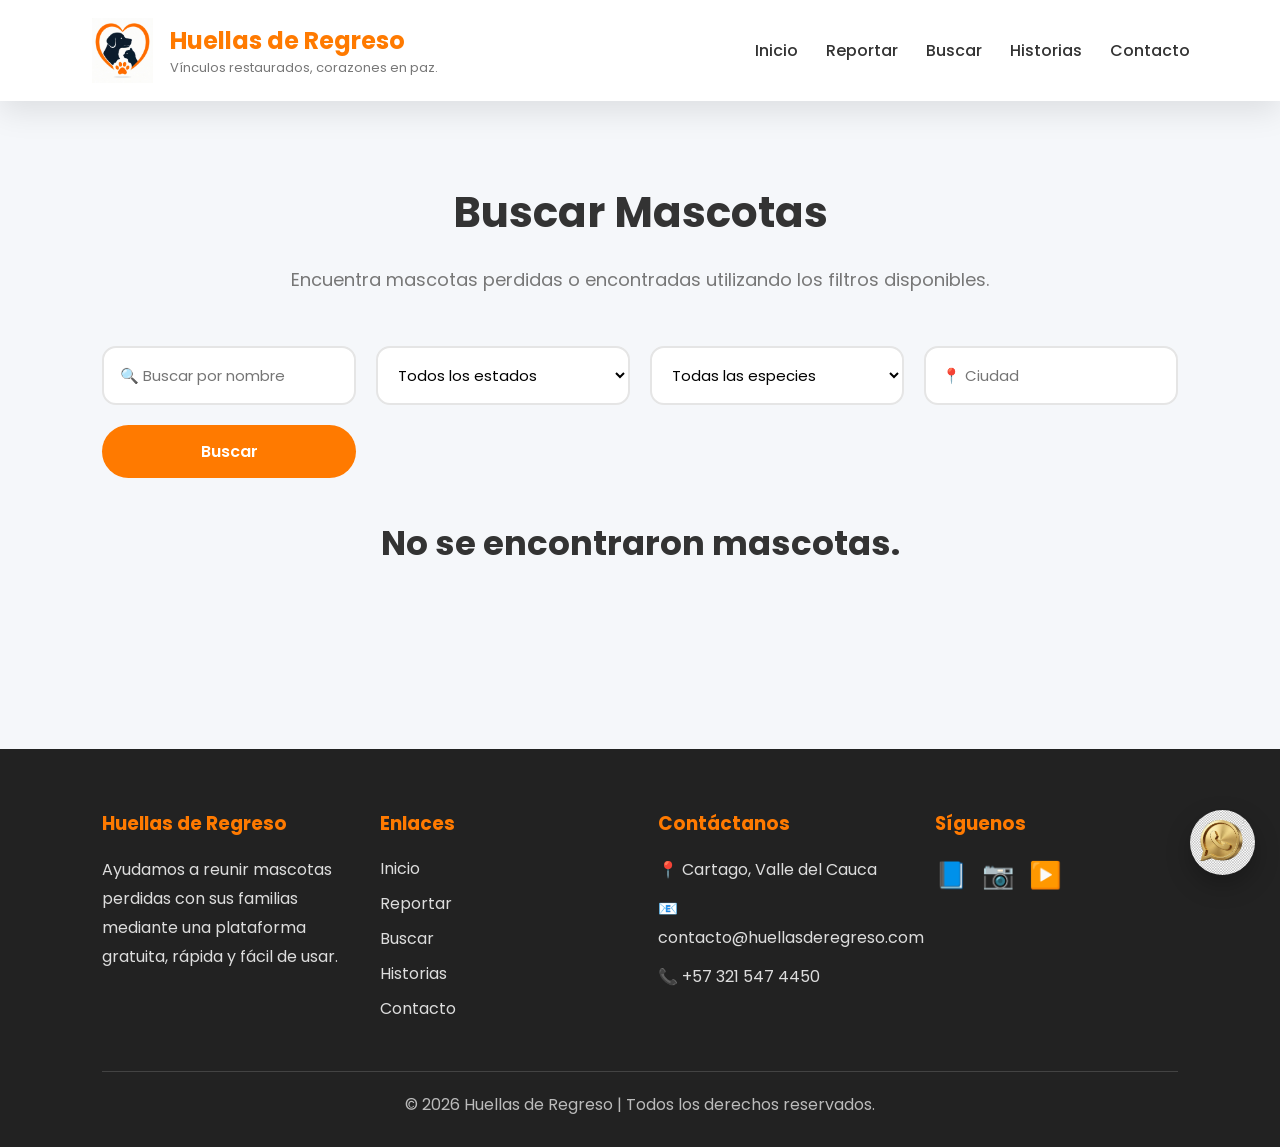
<file: buscar.html>
<!DOCTYPE html>
<html lang="es">

<head>

    <meta charset="UTF-8">
    <meta name="viewport" content="width=device-width, initial-scale=1.0">

    <title>Buscar Mascotas | Huellas de Regreso</title>

    <link rel="stylesheet" href="style.css">

    <link href="https://fonts.googleapis.com/css2?family=Poppins:wght@300;400;500;600;700&display=swap" rel="stylesheet">

</head>

<body>

<header>

    <div class="logo">

        <a href="index.html">

            <img src="logo.png" alt="Logo">

        </a>

        <div>

            <h2>Huellas de Regreso</h2>

            <p>Vínculos restaurados, corazones en paz.</p>

        </div>

    </div>

    <nav>

        <a href="index.html">Inicio</a>
        <a href="reportar.html">Reportar</a>
        <a href="buscar.html">Buscar</a>
        <a href="historias.html">Historias</a>
        <a href="contacto.html">Contacto</a>

    </nav>

</header>

<section class="busquedaPagina">

    <h1>Buscar Mascotas</h1>

    <p class="subtitulo">

        Encuentra mascotas perdidas o encontradas utilizando los filtros disponibles.

    </p>

    <div class="filtros">

        <input
            type="text"
            id="buscarNombre"
            placeholder="🔍 Buscar por nombre">

        <select id="filtroEstado">

            <option value="">Todos los estados</option>
            <option value="Perdido">Perdido</option>
            <option value="Encontrado">Encontrado</option>

        </select>

        <select id="filtroEspecie">

            <option value="">Todas las especies</option>
            <option value="Perro">Perro</option>
            <option value="Gato">Gato</option>
            <option value="Otro">Otro</option>

        </select>
                <input
            type="text"
            id="buscarCiudad"
            placeholder="📍 Ciudad">

        <button id="btnBuscar" type="button">

            Buscar

        </button>

    </div>

    <div id="listaMascotas" class="contenedor-tarjetas">

        <!-- Aquí aparecerán automáticamente las mascotas -->

    </div>

    <div
        id="sinResultados"
        style="display:none; text-align:center; margin-top:40px;">

        <h2>🐾 No se encontraron mascotas.</h2>

        <p>Intenta cambiar los filtros de búsqueda.</p>

    </div>
    </section>

<!-- FOOTER -->

<footer>

    <div class="footer-contenedor">

        <div class="footer-col">

            <h3>Huellas de Regreso</h3>

            <p>
                Ayudamos a reunir mascotas perdidas con sus familias mediante una plataforma gratuita, rápida y fácil de usar.
            </p>

        </div>

        <div class="footer-col">

            <h3>Enlaces</h3>

            <a href="index.html">Inicio</a>
            <a href="reportar.html">Reportar</a>
            <a href="buscar.html">Buscar</a>
            <a href="historias.html">Historias</a>
            <a href="contacto.html">Contacto</a>

        </div>

        <div class="footer-col">

            <h3>Contáctanos</h3>

            <p>📍 Cartago, Valle del Cauca</p>
            <p>📧 contacto@huellasderegreso.com</p>
            <p>📞 +57 321 547 4450</p>

        </div>

        <div class="footer-col">

            <h3>Síguenos</h3>

            <div class="redes">

                <a href="#">📘</a>
                <a href="#">📷</a>
                <a href="#">▶️</a>

            </div>

        </div>

    </div>

    <hr>

    <p class="copyright">

        © 2026 Huellas de Regreso | Todos los derechos reservados.

    </p>

</footer>

<!-- BOTÓN WHATSAPP -->

<a href="https://wa.me/573215474450"
   class="whatsapp"
   target="_blank">

    <img src="whatsapp.png" alt="WhatsApp">

</a>

<script src="script.js"></script>
<script src="mascotas.js"></script>

</body>
</html>
</file>
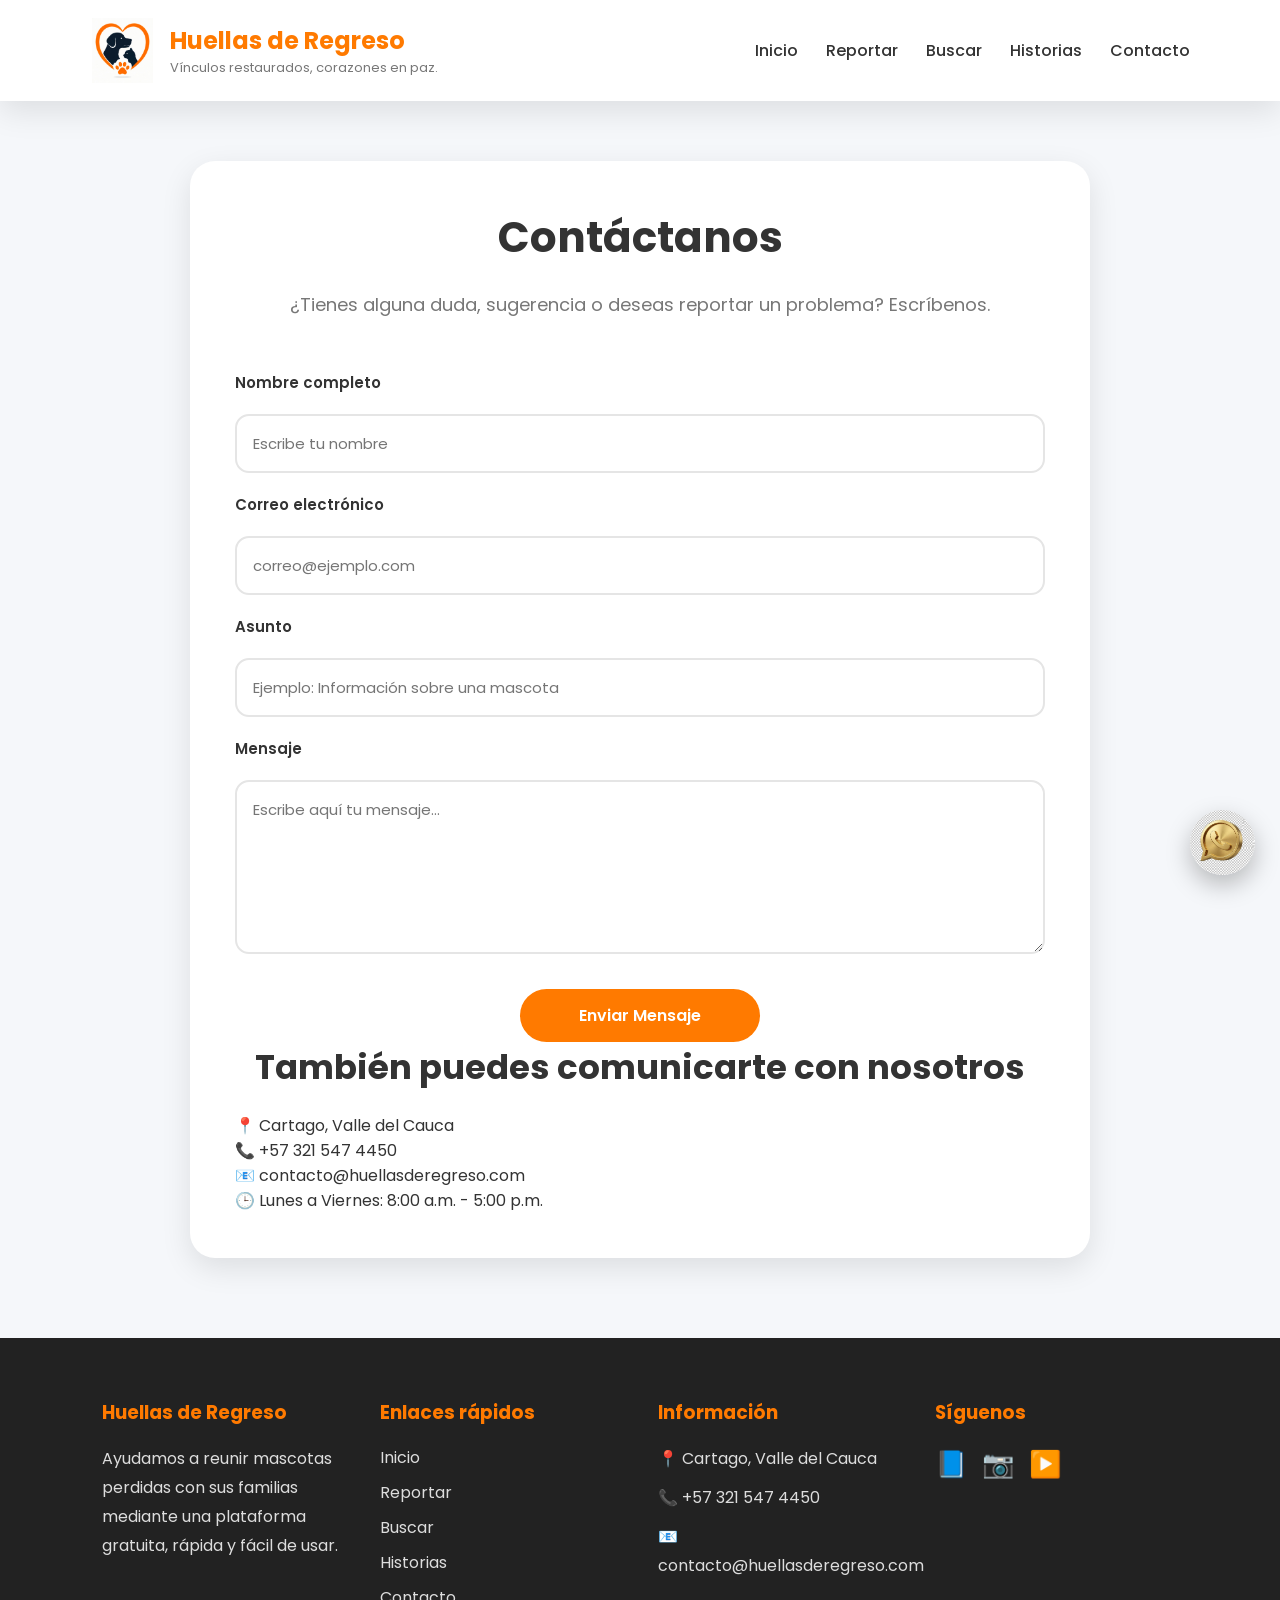
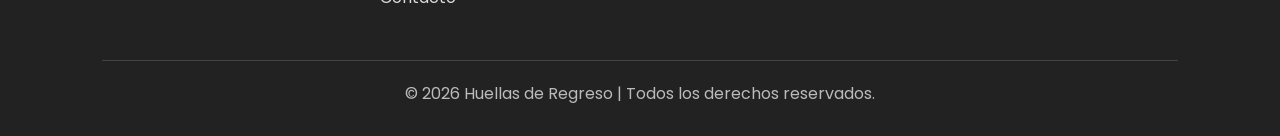
<file: contacto.html>
<!DOCTYPE html>
<html lang="es">

<head>

    <meta charset="UTF-8">

    <meta name="viewport" content="width=device-width, initial-scale=1.0">

    <title>Contacto | Huellas de Regreso</title>

    <link rel="stylesheet" href="style.css">

    <link href="https://fonts.googleapis.com/css2?family=Poppins:wght@300;400;500;600;700&display=swap" rel="stylesheet">

</head>

<body>

<header>

    <div class="logo">

        <a href="index.html">

            <img src="logo.png" alt="Logo">

        </a>

        <div>

            <h2>Huellas de Regreso</h2>

            <p>Vínculos restaurados, corazones en paz.</p>

        </div>

    </div>

    <nav>

        <a href="index.html">Inicio</a>
        <a href="reportar.html">Reportar</a>
        <a href="buscar.html">Buscar</a>
        <a href="historias.html">Historias</a>
        <a href="contacto.html">Contacto</a>

    </nav>

</header>

<section class="contacto">

    <h1>Contáctanos</h1>

    <p class="subtitulo">

        ¿Tienes alguna duda, sugerencia o deseas reportar un problema? Escríbenos.

    </p>

    <form id="formContacto">

        <label for="nombre">Nombre completo</label>

        <input
            type="text"
            id="nombre"
            placeholder="Escribe tu nombre"
            required>

        <label for="correo">Correo electrónico</label>

        <input
            type="email"
            id="correo"
            placeholder="correo@ejemplo.com"
            required>
                    <label for="asunto">Asunto</label>

        <input
            type="text"
            id="asunto"
            placeholder="Ejemplo: Información sobre una mascota"
            required>

        <label for="mensaje">Mensaje</label>

        <textarea
            id="mensaje"
            rows="6"
            placeholder="Escribe aquí tu mensaje..."
            required></textarea>

        <button
            type="submit"
            class="btnPrincipal">

            Enviar Mensaje

        </button>

    </form>

    <div class="infoContacto">

        <h2>También puedes comunicarte con nosotros</h2>

        <p>📍 Cartago, Valle del Cauca</p>

        <p>📞 +57 321 547 4450</p>

        <p>📧 contacto@huellasderegreso.com</p>

        <p>🕒 Lunes a Viernes: 8:00 a.m. - 5:00 p.m.</p>

    </div>
    </section>

<!-- FOOTER -->

<footer>

    <div class="footer-contenedor">

        <div class="footer-col">

            <h3>Huellas de Regreso</h3>

            <p>
                Ayudamos a reunir mascotas perdidas con sus familias mediante una plataforma gratuita, rápida y fácil de usar.
            </p>

        </div>

        <div class="footer-col">

            <h3>Enlaces rápidos</h3>

            <a href="index.html">Inicio</a>
            <a href="reportar.html">Reportar</a>
            <a href="buscar.html">Buscar</a>
            <a href="historias.html">Historias</a>
            <a href="contacto.html">Contacto</a>

        </div>

        <div class="footer-col">

            <h3>Información</h3>

            <p>📍 Cartago, Valle del Cauca</p>
            <p>📞 +57 321 547 4450</p>
            <p>📧 contacto@huellasderegreso.com</p>

        </div>

        <div class="footer-col">

            <h3>Síguenos</h3>

            <div class="redes">

                <a href="#">📘</a>
                <a href="#">📷</a>
                <a href="#">▶️</a>

            </div>

        </div>

    </div>

    <hr>

    <p class="copyright">

        © 2026 Huellas de Regreso | Todos los derechos reservados.

    </p>

</footer>

<!-- BOTÓN WHATSAPP -->

<a href="https://wa.me/573215474450"
   class="whatsapp"
   target="_blank">

    <img src="whatsapp.png" alt="WhatsApp">

</a>

<script src="script.js"></script>
<script src="mascotas.js"></script>

</body>
</html>
</file>
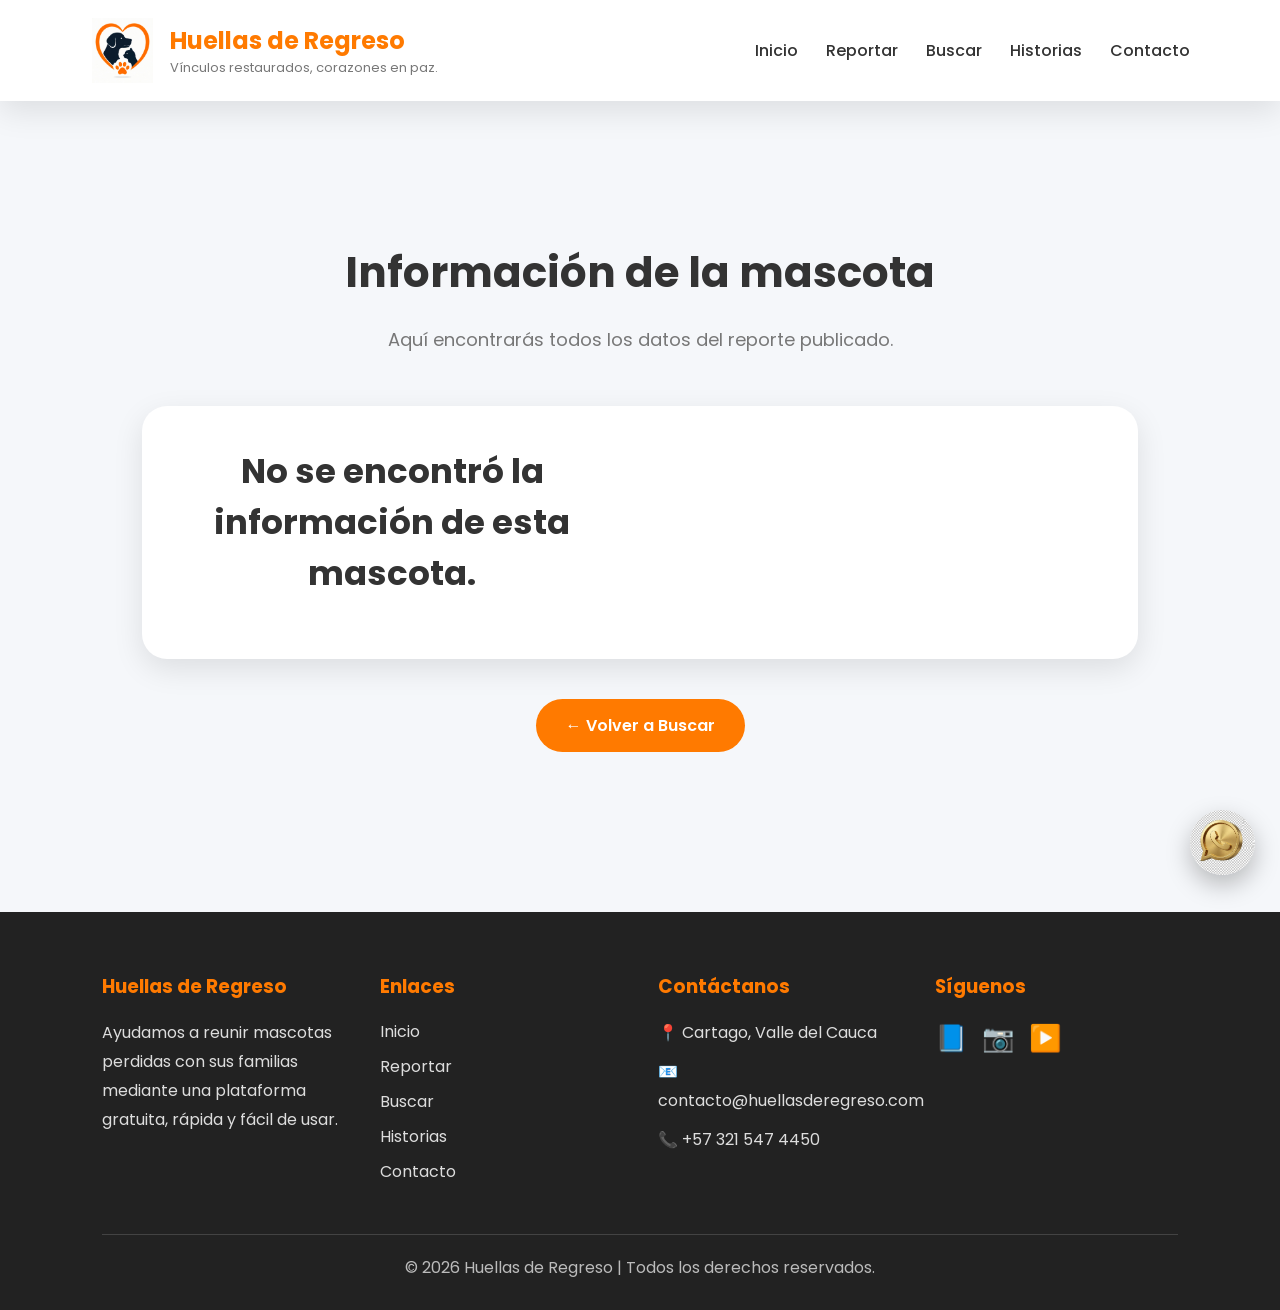
<file: detalle.html>
<!DOCTYPE html>
<html lang="es">

<head>

    <meta charset="UTF-8">

    <meta name="viewport" content="width=device-width, initial-scale=1.0">

    <title>Detalle de la Mascota | Huellas de Regreso</title>

    <link rel="stylesheet" href="style.css">

    <link href="https://fonts.googleapis.com/css2?family=Poppins:wght@300;400;500;600;700&display=swap" rel="stylesheet">

</head>

<body>

<header>

    <div class="logo">

        <a href="index.html">

            <img src="logo.png" alt="Logo">

        </a>

        <div>

            <h2>Huellas de Regreso</h2>

            <p>Vínculos restaurados, corazones en paz.</p>

        </div>

    </div>

    <nav>

        <a href="index.html">Inicio</a>
        <a href="reportar.html">Reportar</a>
        <a href="buscar.html">Buscar</a>
        <a href="historias.html">Historias</a>
        <a href="contacto.html">Contacto</a>

    </nav>

</header>

<section class="detalleMascota">

    <h1>Información de la mascota</h1>

    <p class="subtitulo">

        Aquí encontrarás todos los datos del reporte publicado.

    </p>

    <div id="detalle">

    </div>

    <div style="text-align:center; margin-top:40px;">

        <a href="buscar.html" class="btnPrincipal">

            ← Volver a Buscar

        </a>

    </div>
    </section>

<!-- FOOTER -->

<footer>

    <div class="footer-contenedor">

        <div class="footer-col">

            <h3>Huellas de Regreso</h3>

            <p>
                Ayudamos a reunir mascotas perdidas con sus familias mediante una plataforma gratuita, rápida y fácil de usar.
            </p>

        </div>

        <div class="footer-col">

            <h3>Enlaces</h3>

            <a href="index.html">Inicio</a>
            <a href="reportar.html">Reportar</a>
            <a href="buscar.html">Buscar</a>
            <a href="historias.html">Historias</a>
            <a href="contacto.html">Contacto</a>

        </div>

        <div class="footer-col">

            <h3>Contáctanos</h3>

            <p>📍 Cartago, Valle del Cauca</p>
            <p>📧 contacto@huellasderegreso.com</p>
            <p>📞 +57 321 547 4450</p>

        </div>

        <div class="footer-col">

            <h3>Síguenos</h3>

            <div class="redes">

                <a href="#">📘</a>
                <a href="#">📷</a>
                <a href="#">▶️</a>

            </div>

        </div>

    </div>

    <hr>

    <p class="copyright">

        © 2026 Huellas de Regreso | Todos los derechos reservados.

    </p>

</footer>

<!-- BOTÓN DE WHATSAPP -->

<a href="https://wa.me/573215474450"
   class="whatsapp"
   target="_blank">

    <img src="whatsapp.png" alt="WhatsApp">

</a>

<script src="script.js"></script>
<script src="mascotas.js"></script>

</body>
</html>
</file>
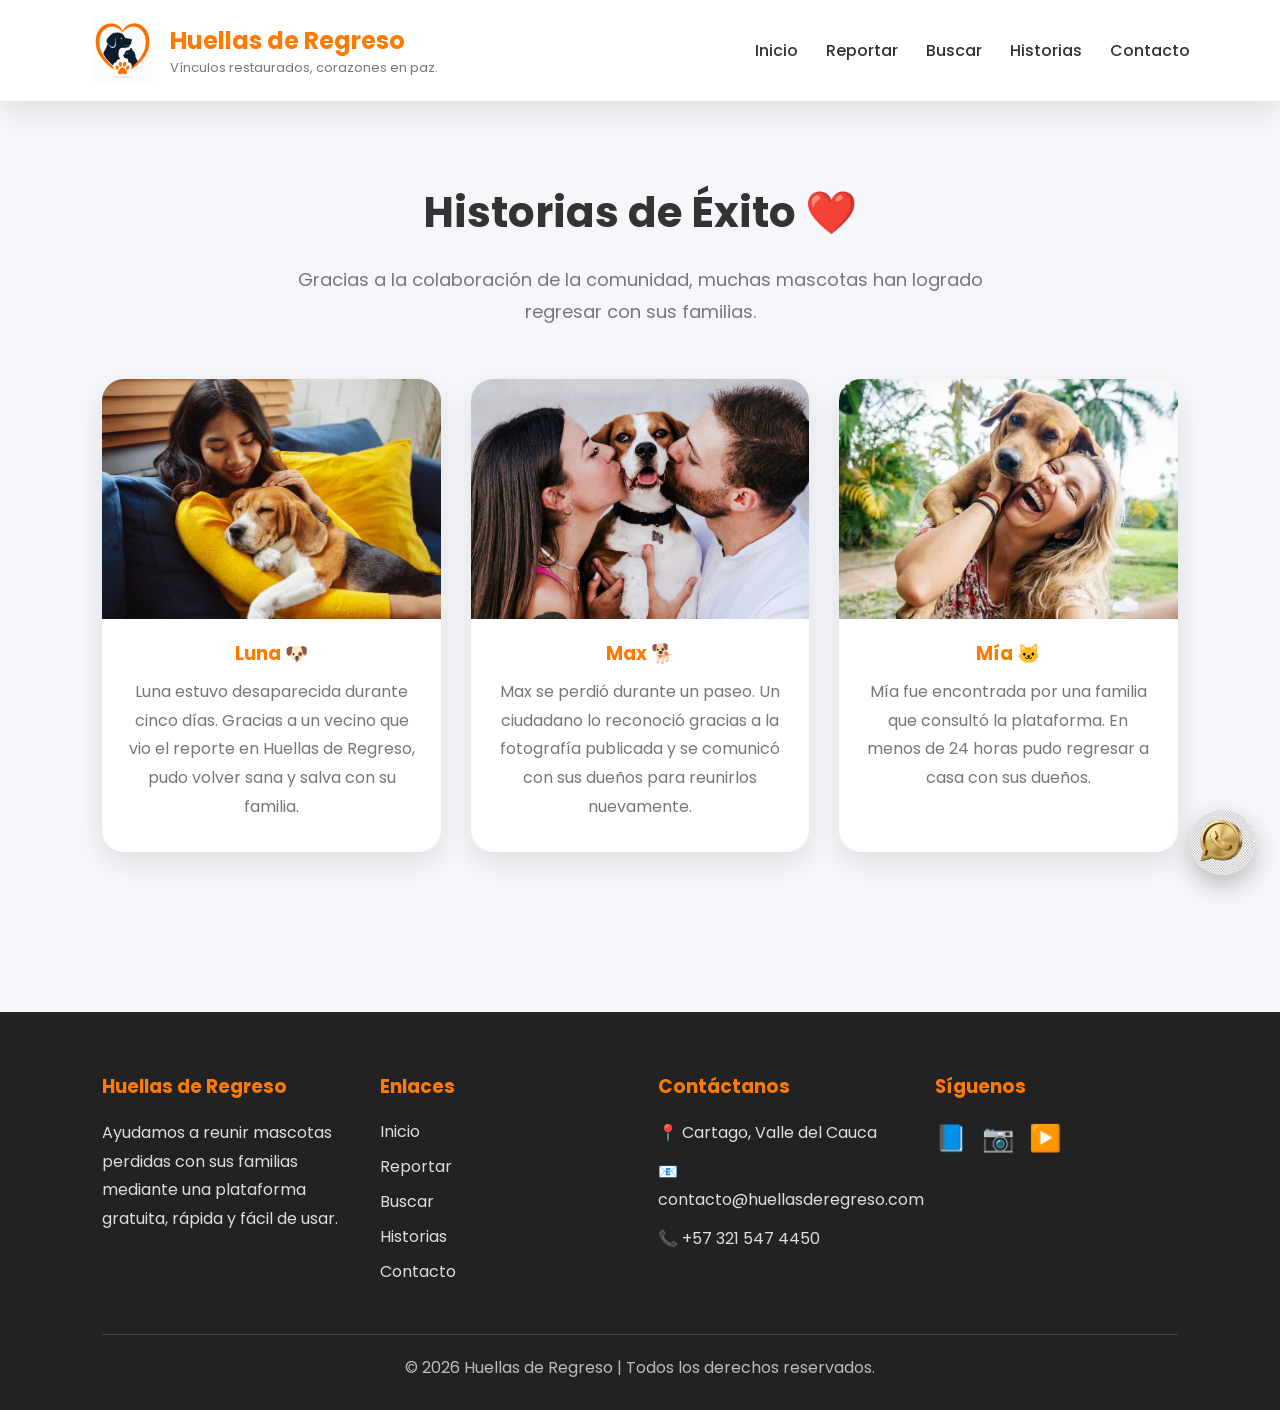
<file: historias.html>
<!DOCTYPE html>
<html lang="es">

<head>

    <meta charset="UTF-8">
    <meta name="viewport" content="width=device-width, initial-scale=1.0">

    <title>Historias de Éxito | Huellas de Regreso</title>

    <link rel="stylesheet" href="style.css">

    <link href="https://fonts.googleapis.com/css2?family=Poppins:wght@300;400;500;600;700&display=swap" rel="stylesheet">

</head>

<body>

<header>

    <div class="logo">

        <a href="index.html">

            <img src="logo.png" alt="Logo">

        </a>

        <div>

            <h2>Huellas de Regreso</h2>

            <p>Vínculos restaurados, corazones en paz.</p>

        </div>

    </div>

    <nav>

        <a href="index.html">Inicio</a>
        <a href="reportar.html">Reportar</a>
        <a href="buscar.html">Buscar</a>
        <a href="historias.html">Historias</a>
        <a href="contacto.html">Contacto</a>

    </nav>

</header>

<section class="historias">

    <h1>Historias de Éxito ❤️</h1>

    <p class="subtitulo">

        Gracias a la colaboración de la comunidad, muchas mascotas han logrado regresar con sus familias.

    </p>

    <div class="historias-grid">
                <div class="historia-card">

            <img src="historia1.jpg" alt="Luna">

            <h3>Luna 🐶</h3>

            <p>

                Luna estuvo desaparecida durante cinco días. Gracias a un vecino que vio el reporte en Huellas de Regreso, pudo volver sana y salva con su familia.

            </p>

        </div>

        <div class="historia-card">

            <img src="historia2.jpg" alt="Max">

            <h3>Max 🐕</h3>

            <p>

                Max se perdió durante un paseo. Un ciudadano lo reconoció gracias a la fotografía publicada y se comunicó con sus dueños para reunirlos nuevamente.

            </p>

        </div>

        <div class="historia-card">

            <img src="historia3.jpg" alt="Mía">

            <h3>Mía 🐱</h3>

            <p>

                Mía fue encontrada por una familia que consultó la plataforma. En menos de 24 horas pudo regresar a casa con sus dueños.

            </p>

        </div>

    </div>

</section>
<!-- FOOTER -->

<footer>

    <div class="footer-contenedor">

        <div class="footer-col">

            <h3>Huellas de Regreso</h3>

            <p>
                Ayudamos a reunir mascotas perdidas con sus familias mediante una plataforma gratuita, rápida y fácil de usar.
            </p>

        </div>

        <div class="footer-col">

            <h3>Enlaces</h3>

            <a href="index.html">Inicio</a>
            <a href="reportar.html">Reportar</a>
            <a href="buscar.html">Buscar</a>
            <a href="historias.html">Historias</a>
            <a href="contacto.html">Contacto</a>

        </div>

        <div class="footer-col">

            <h3>Contáctanos</h3>

            <p>📍 Cartago, Valle del Cauca</p>
            <p>📧 contacto@huellasderegreso.com</p>
            <p>📞 +57 321 547 4450</p>

        </div>

        <div class="footer-col">

            <h3>Síguenos</h3>

            <div class="redes">

                <a href="#">📘</a>
                <a href="#">📷</a>
                <a href="#">▶️</a>

            </div>

        </div>

    </div>

    <hr>

    <p class="copyright">

        © 2026 Huellas de Regreso | Todos los derechos reservados.

    </p>

</footer>

<!-- BOTÓN DE WHATSAPP -->

<a href="https://wa.me/573215474450"
   class="whatsapp"
   target="_blank">

    <img src="whatsapp.png" alt="WhatsApp">

</a>

<script src="script.js"></script>
<script src="mascotas.js"></script>

</body>
</html>
</file>
<file: style.css>
/*======================================================
                    HUELLAS DE REGRESO
========================================================*/

/*====================
      GOOGLE FONT
=====================*/

@import url('https://fonts.googleapis.com/css2?family=Poppins:wght@300;400;500;600;700;800&display=swap');

/*====================
      VARIABLES
=====================*/

:root{

    --colorPrincipal:#ff7a00;
    --colorSecundario:#ffb347;
    --colorAzul:#4da6ff;
    --colorVerde:#39b54a;
    --colorRojo:#ff4d4d;

    --grisClaro:#f5f7fa;
    --gris:#777;
    --grisOscuro:#333;

    --blanco:#ffffff;
    --negro:#111111;

    --sombra:0 10px 30px rgba(0,0,0,.10);

    --radio:18px;

}

/*====================
      RESET
=====================*/

*{

    margin:0;
    padding:0;
    box-sizing:border-box;

}

html{

    scroll-behavior:smooth;

}

body{

    font-family:'Poppins',sans-serif;
    background:var(--grisClaro);
    color:var(--grisOscuro);
    overflow-x:hidden;

}

img{

    max-width:100%;
    display:block;

}

a{

    text-decoration:none;
    color:inherit;

}

button{

    cursor:pointer;
    font-family:'Poppins',sans-serif;
    border:none;

}

input,
select,
textarea,
button{

    font-family:'Poppins',sans-serif;
    outline:none;

}

/*====================
      CONTENEDOR
=====================*/

.contenedor{

    width:90%;
    max-width:1300px;
    margin:auto;

}

/*======================================================
                        HEADER
======================================================*/

header{

    width:100%;
    background:var(--blanco);
    box-shadow:var(--sombra);

    display:flex;
    justify-content:space-between;
    align-items:center;

    padding:18px 7%;

    position:sticky;
    top:0;
    left:0;

    z-index:999;

}

/*====================
        LOGO
=====================*/

.logo{

    display:flex;
    align-items:center;
    gap:15px;

}

.logo img{

    width:65px;
    height:65px;
    object-fit:contain;

}

.logo h2{

    font-size:24px;
    color:var(--colorPrincipal);
    font-weight:700;

}

.logo p{

    font-size:13px;
    color:var(--gris);

}

/*====================
      NAVEGACIÓN
=====================*/

nav{

    display:flex;
    align-items:center;
    gap:28px;

}

nav a{

    color:var(--grisOscuro);
    font-size:16px;
    font-weight:500;

    transition:.3s;

    position:relative;

}

nav a:hover{

    color:var(--colorPrincipal);

}

nav a::after{

    content:"";

    position:absolute;

    width:0;
    height:3px;

    background:var(--colorPrincipal);

    left:0;
    bottom:-6px;

    border-radius:50px;

    transition:.3s;

}

nav a:hover::after{

    width:100%;

}

/*======================================================
                        HERO
======================================================*/

.hero{

    width:100%;
    min-height:85vh;

    display:flex;
    justify-content:space-between;
    align-items:center;
    gap:60px;

    padding:70px 8%;

    background:linear-gradient(135deg,#fff7ef,#ffffff);

}

.hero .texto{

    flex:1;

}

.hero .texto h1{

    font-size:55px;
    line-height:1.2;
    color:var(--grisOscuro);

    margin-bottom:20px;

}

.hero .texto p{

    font-size:18px;
    color:var(--gris);

    line-height:1.8;

    margin-bottom:35px;

}

.hero .imagen{

    flex:1;

    display:flex;
    justify-content:center;

}

.hero .imagen img{

    width:100%;
    max-width:none;
    border-radius:30px;
    box-shadow:var(--sombra);

}

/*======================================================
                    BOTONES
======================================================*/

button,
.btnPrincipal{

    display:inline-flex;
    justify-content:center;
    align-items:center;

    padding:14px 30px;

    background:var(--colorPrincipal);

    color:white;

    border:none;

    border-radius:50px;

    font-size:16px;
    font-weight:600;

    transition:.35s;

    cursor:pointer;

}

button:hover,
.btnPrincipal:hover{

    background:#e76b00;

    transform:translateY(-3px);

    box-shadow:0 10px 20px rgba(255,122,0,.30);

}

/*======================================================
                    SECCIONES
======================================================*/

section{

    padding:80px 8%;

}

section h1,
section h2{

    text-align:center;

    margin-bottom:20px;

    color:var(--grisOscuro);

}

section h1{

    font-size:42px;

}

section h2{

    font-size:34px;

}

.subtitulo{

    max-width:700px;

    margin:0 auto 50px;

    text-align:center;

    color:var(--gris);

    font-size:18px;

    line-height:1.8;

}

/*======================================================
                    FORMULARIOS
======================================================*/

.formulario,
.contacto{

    max-width:900px;

    margin:60px auto;

    background:var(--blanco);

    padding:45px;

    border-radius:25px;

    box-shadow:var(--sombra);

}

form{

    display:flex;

    flex-direction:column;

    gap:20px;

}

label{

    font-size:15px;

    font-weight:600;

    color:var(--grisOscuro);

}

input,
select,
textarea{

    width:100%;

    padding:16px;

    border:2px solid #e5e5e5;

    border-radius:14px;

    background:#fff;

    font-size:15px;

    transition:.3s;

}

input:focus,
select:focus,
textarea:focus{

    border-color:var(--colorPrincipal);

    box-shadow:0 0 12px rgba(255,122,0,.18);

}

textarea{

    resize:vertical;

    min-height:150px;

}

input[type="file"]{

    border:none;

    padding:8px;

}

#preview{

    width:100%;

    max-width:350px;

    margin:20px auto;

    display:none;

    border-radius:18px;

    box-shadow:var(--sombra);

}

.grupo{

    display:flex;

    flex-direction:column;

    gap:8px;

}

form button{

    margin-top:15px;

    align-self:center;

    min-width:240px;

}

/*======================================================
                TARJETAS DE MASCOTAS
======================================================*/

.reportes,
.busquedaPagina,
.historias{

    width:100%;

}

.contenedor-tarjetas,
.historias-grid{

    display:grid;

    grid-template-columns:repeat(auto-fit,minmax(300px,1fr));

    gap:30px;

    margin-top:40px;

}

.tarjeta,
.historia-card{

    background:var(--blanco);

    border-radius:22px;

    overflow:hidden;

    box-shadow:var(--sombra);

    transition:.35s;

}

.tarjeta:hover,
.historia-card:hover{

    transform:translateY(-10px);

    box-shadow:0 18px 40px rgba(0,0,0,.15);

}

.tarjeta img,
.historia-card img{

    width:100%;
    height:240px;

    object-fit:cover;

}

.contenidoTarjeta{

    padding:25px;

}

.contenidoTarjeta h3{

    font-size:24px;

    margin-bottom:12px;

    color:var(--grisOscuro);

}

.contenidoTarjeta p{

    margin:8px 0;

    color:var(--gris);

    font-size:15px;

    line-height:1.6;

}

.estado{

    display:inline-block;

    padding:8px 16px;

    border-radius:50px;

    color:white;

    font-size:14px;

    font-weight:600;

    margin-bottom:15px;

}

.estado.perdido{

    background:var(--colorRojo);

}

.estado.encontrado{

    background:var(--colorVerde);

}

.btnVer{

    width:100%;

    margin-top:20px;

}

.historia-card{

    text-align:center;

}

.historia-card h3{

    margin:20px 0 10px;

    color:var(--colorPrincipal);

}

.historia-card p{

    padding:0 25px 30px;

    line-height:1.8;

    color:var(--gris);

}
/*======================================================
                ESTADÍSTICAS
======================================================*/

.estadisticas{

    display:grid;

    grid-template-columns:repeat(auto-fit,minmax(220px,1fr));

    gap:25px;

    margin-top:30px;

}

.dato{

    background:var(--blanco);

    padding:35px;

    border-radius:20px;

    text-align:center;

    box-shadow:var(--sombra);

}

.dato h2{

    font-size:42px;

    color:var(--colorPrincipal);

    margin-bottom:10px;

}

.dato p{

    color:var(--gris);

    font-size:17px;

}

/*======================================================
                CÓMO FUNCIONA
======================================================*/

.pasos{

    display:grid;

    grid-template-columns:repeat(auto-fit,minmax(260px,1fr));

    gap:30px;

    margin-top:40px;

}

.paso{

    background:var(--blanco);

    padding:35px;

    border-radius:22px;

    text-align:center;

    box-shadow:var(--sombra);

    transition:.3s;

}

.paso:hover{

    transform:translateY(-8px);

}

.icono{

    font-size:55px;

    margin-bottom:20px;

}

.paso h3{

    color:var(--colorPrincipal);

    margin-bottom:15px;

}

.paso p{

    color:var(--gris);

    line-height:1.7;

}

/*======================================================
                    FOOTER
======================================================*/

footer{

    background:#222;

    color:white;

    margin-top:80px;

    padding:60px 8% 30px;

}

.footer-contenedor{

    display:grid;

    grid-template-columns:repeat(auto-fit,minmax(240px,1fr));

    gap:35px;

}

.footer-col h3{

    margin-bottom:18px;

    color:var(--colorPrincipal);

}

.footer-col p{

    color:#ddd;

    line-height:1.8;

    margin-bottom:10px;

}

.footer-col a{

    display:block;

    color:#ddd;

    margin-bottom:10px;

    transition:.3s;

}

.footer-col a:hover{

    color:var(--colorPrincipal);

}

.redes{

    display:flex;

    gap:15px;

    margin-top:15px;

}

.redes a{

    font-size:26px;

}

footer hr{

    margin:40px 0 20px;

    border:none;

    border-top:1px solid rgba(255,255,255,.15);

}

.copyright{

    text-align:center;

    color:#bbb;

}

/*======================================================
                BOTÓN WHATSAPP
======================================================*/

.whatsapp{

    position:fixed;

    right:25px;

    bottom:25px;

    width:65px;

    height:65px;

    border-radius:50%;

    overflow:hidden;

    box-shadow:0 10px 25px rgba(0,0,0,.25);

    transition:.3s;

    z-index:999;

}

.whatsapp:hover{

    transform:scale(1.08);

}

.whatsapp img{

    width:100%;

    height:100%;

    object-fit:cover;

}
/*======================================================
                DETALLE DE LA MASCOTA
======================================================*/

.detalleMascota{

    max-width:1200px;

    margin:60px auto;

}

#detalle{

    display:grid;

    grid-template-columns:420px 1fr;

    gap:45px;

    background:var(--blanco);

    border-radius:25px;

    padding:40px;

    box-shadow:var(--sombra);

}

#detalle img{

    width:100%;

    height:420px;

    object-fit:cover;

    border-radius:20px;

}

.infoDetalle{

    display:flex;

    flex-direction:column;

    justify-content:center;

}

.infoDetalle h1{

    text-align:left;

    font-size:40px;

    color:var(--colorPrincipal);

    margin-bottom:25px;

}

.infoDetalle p{

    margin:10px 0;

    font-size:17px;

    color:var(--grisOscuro);

    line-height:1.8;

}

.infoDetalle strong{

    color:var(--negro);

}

/*======================================================
                    MAPA
======================================================*/

.mapa{

    margin-top:60px;

}

.mapa-contenedor{

    width:100%;

    height:450px;

    background:#e9eef4;

    border-radius:20px;

    overflow:hidden;

    box-shadow:var(--sombra);

    display:flex;

    justify-content:center;

    align-items:center;

    font-size:22px;

    color:var(--gris);

}

/*======================================================
                BUSCADOR
======================================================*/

.filtros{

    display:grid;

    grid-template-columns:repeat(auto-fit,minmax(220px,1fr));

    gap:20px;

    margin:40px 0;

}

.filtros button{

    width:100%;

}

#sinResultados{

    background:white;

    padding:40px;

    border-radius:20px;

    box-shadow:var(--sombra);

}
/*======================================================
                    ANIMACIONES
======================================================*/

@keyframes aparecer{

    from{

        opacity:0;
        transform:translateY(30px);

    }

    to{

        opacity:1;
        transform:translateY(0);

    }

}

.hero,
.tarjeta,
.historia-card,
.dato,
.paso,
.formulario,
.contacto,
#detalle{

    animation:aparecer .8s ease;

}

/*======================================================
                    SCROLL
======================================================*/

::-webkit-scrollbar{

    width:10px;

}

::-webkit-scrollbar-track{

    background:#ececec;

}

::-webkit-scrollbar-thumb{

    background:var(--colorPrincipal);

    border-radius:50px;

}

::-webkit-scrollbar-thumb:hover{

    background:#e66b00;

}

/*======================================================
                EFECTOS GENERALES
======================================================*/

input:hover,
select:hover,
textarea:hover{

    border-color:var(--colorPrincipal);

}

button:active,
.btnPrincipal:active{

    transform:scale(.97);

}

.tarjeta img,
.historia-card img,
#detalle img{

    transition:.4s;

}

.tarjeta:hover img,
.historia-card:hover img{

    transform:scale(1.05);

}

.logo img{

    transition:.4s;

}

.logo img:hover{

    transform:rotate(-5deg) scale(1.08);

}

/*======================================================
                RESPONSIVE TABLET
======================================================*/

@media(max-width:992px){

header{

    flex-direction:column;

    gap:20px;

}

.hero{

    flex-direction:column;

    text-align:center;

}

.hero .texto h1{

    font-size:42px;

}

#detalle{

    grid-template-columns:1fr;

}

#detalle img{

    height:350px;

}

}
/*======================================================
                RESPONSIVE CELULAR
======================================================*/

@media(max-width:768px){

header{

    padding:15px 20px;

}

.logo{

    flex-direction:column;
    text-align:center;

}

.logo img{

    width:60px;
    height:60px;

}

.logo h2{

    font-size:22px;

}

.logo p{

    font-size:12px;

}

nav{

    width:100%;

    flex-wrap:wrap;

    justify-content:center;

    gap:15px;

}

nav a{

    font-size:15px;

}

.hero{

    padding:50px 20px;

}

.hero .texto h1{

    font-size:34px;

}

.hero .texto p{

    font-size:16px;

}

.hero .imagen img{

    max-width:100%;

}

section{

    padding:60px 20px;

}

.formulario,
.contacto{

    padding:25px;

    margin:30px 15px;

}

#detalle{

    padding:25px;

}

#detalle img{

    height:260px;

}

.infoDetalle h1{

    font-size:30px;

    text-align:center;

}

.infoDetalle p{

    font-size:15px;

}

.contenedor-tarjetas,
.historias-grid{

    grid-template-columns:1fr;

}

.footer-contenedor{

    grid-template-columns:1fr;

    text-align:center;

}

.redes{

    justify-content:center;

}

.whatsapp{

    width:58px;
    height:58px;

    right:18px;
    bottom:18px;

}

}
/*======================================================
                CLASES AUXILIARES
======================================================*/

.oculto{

    display:none !important;

}

.centrar{

    text-align:center;

}

.mt-20{

    margin-top:20px;

}

.mt-30{

    margin-top:30px;

}

.mt-50{

    margin-top:50px;

}

.mb-20{

    margin-bottom:20px;

}

.mb-30{

    margin-bottom:30px;

}

.mb-50{

    margin-bottom:50px;

}

/*======================================================
                ENLACES
======================================================*/

a{

    transition:.3s;

}

a:hover{

    color:var(--colorPrincipal);

}

/*======================================================
                IMÁGENES
======================================================*/

img{

    user-select:none;

}

/*======================================================
                BOTONES SECUNDARIOS
======================================================*/

.btnSecundario{

    background:var(--colorAzul);

    color:white;

    padding:14px 28px;

    border-radius:50px;

    transition:.3s;

}

.btnSecundario:hover{

    background:#2d8ef0;

    transform:translateY(-3px);

}

/*======================================================
                TRANSICIONES
======================================================*/

*{

    transition:
    background-color .3s,
    color .3s,
    border-color .3s;

}

/*======================================================
                FIN DEL CSS
======================================================*/
/* ================= HERO ================= */

.hero{

    position:relative;
    display:flex;
    align-items:center;
    justify-content:flex-start;

    min-height:700px;
    padding:0 8%;

    background-image:linear-gradient(
        rgba(0,0,0,.35),
        rgba(0,0,0,.35)
    ),
    url("hero.jpg");

    background-size:cover;
    background-position:center;
    background-repeat:no-repeat;

}

.hero .texto{

    position:relative;
    z-index:2;
    max-width:550px;

}

.hero .imagen{

    display:none;

}

.hero h1{

    color:#ffffff;
    font-size:55px;
    margin-bottom:20px;

}

.hero p{

    color:#ffffff;
    font-size:20px;
    margin-bottom:35px;
    line-height:1.7;

}
</file>
